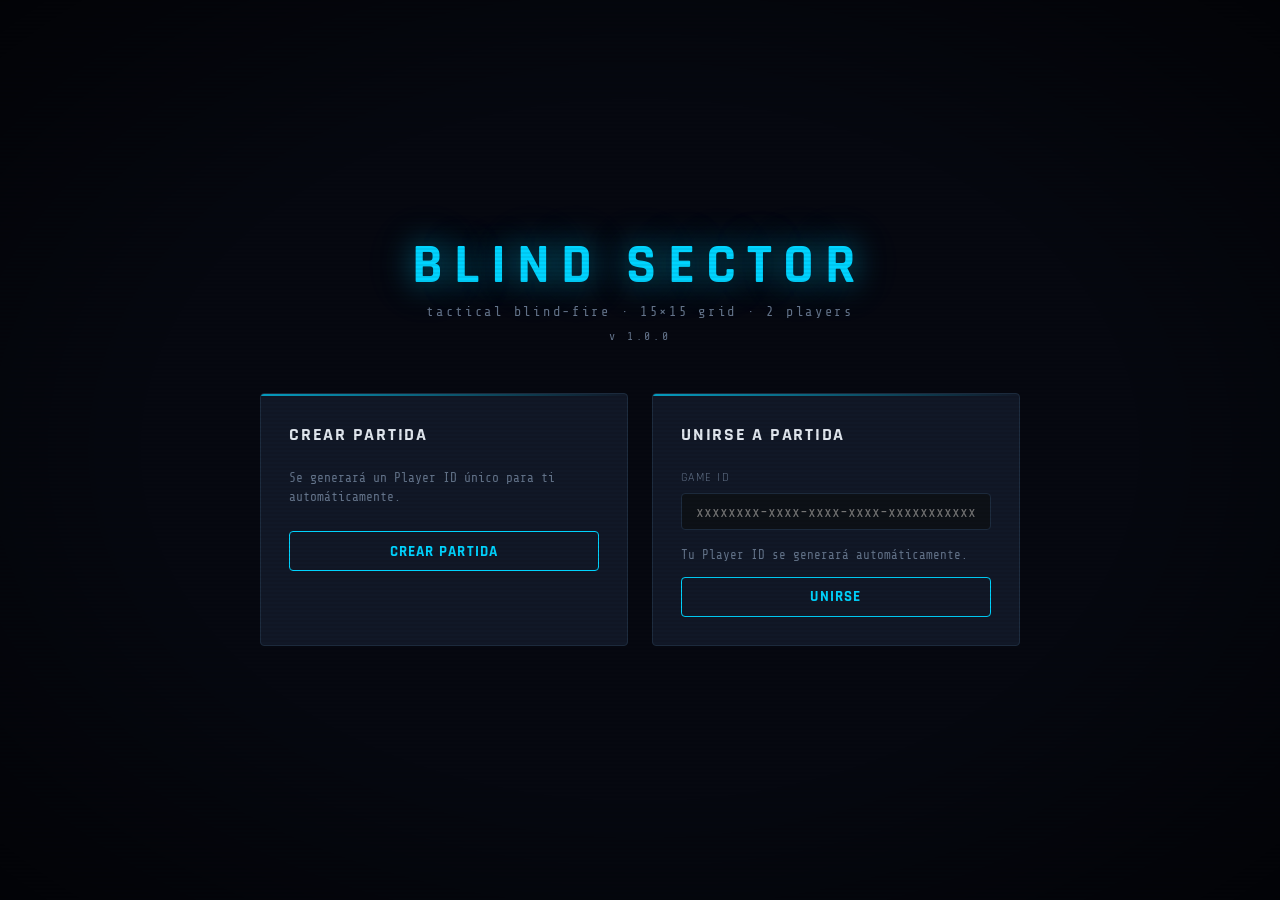
<file: index.html>
<!DOCTYPE html>
<html lang="es">

<head>
    <meta charset="UTF-8">
    <meta name="viewport" content="width=device-width, initial-scale=1.0">
    <title>BlindSector — Lobby</title>
    <link rel="stylesheet" href="/css/main.css">
    <link rel="stylesheet" href="/css/lobby.css">
</head>

<body>

    <div class="lobby-wrapper">

        <!-- Header -->
        <header class="lobby-header">
            <h1 class="lobby-title">BLIND SECTOR</h1>
            <p class="lobby-subtitle">tactical blind-fire · 15×15 grid · 2 players</p>
            <p class="lobby-version">v 1.0.0</p>
        </header>

        <!-- Cards de acción -->
        <div class="lobby-grid">

            <!-- Crear partida -->
            <div class="lobby-card animate-in" style="animation-delay:.05s">
                <h2 class="lobby-card-title">Crear Partida</h2>
                <p class="text-dim" style="font-size:.8rem; font-family:var(--font-mono); margin-bottom:1rem;">
                    Se generará un Player ID único para ti automáticamente.
                </p>
                <form id="form-create" novalidate>
                    <button class="btn" type="submit" style="width:100%">Crear Partida</button>
                </form>
            </div>

            <!-- Unirse a partida -->
            <div class="lobby-card animate-in" style="animation-delay:.1s">
                <h2 class="lobby-card-title">Unirse a Partida</h2>
                <form id="form-join" novalidate>
                    <div class="form-group">
                        <label class="label" for="join-game-id">Game ID</label>
                        <input class="input-field" id="join-game-id" type="text"
                            placeholder="xxxxxxxx-xxxx-xxxx-xxxx-xxxxxxxxxxxx" autocomplete="off" required>
                    </div>
                    <p class="text-dim mt-1" style="font-size:.78rem; font-family:var(--font-mono);">
                        Tu Player ID se generará automáticamente.
                    </p>
                    <button class="btn" type="submit" style="width:100%; margin-top:.75rem;">Unirse</button>
                </form>
            </div>

        </div>

        <!-- Panel de sala activa -->
        <div id="room-status" class="room-status hidden animate-in">
            <div class="room-status-inner">

                <div class="room-info-row">
                    <span class="room-info-key">GAME ID</span>
                    <span class="room-info-val text-mono" id="room-game-id">—</span>
                </div>
                <div class="room-info-row">
                    <span class="room-info-key">MI PLAYER ID</span>
                    <span class="room-info-val text-mono" id="room-my-player-id">—</span>
                </div>
                <div class="room-info-row">
                    <span class="room-info-key">JUGADOR A</span>
                    <span class="room-info-val text-mono" id="room-player-a">—</span>
                </div>
                <div class="room-info-row">
                    <span class="room-info-key">JUGADOR B</span>
                    <span class="room-info-val text-mono" id="room-player-b">
                        <span class="waiting-indicator">
                            <span class="waiting-dot"></span>
                            esperando...
                        </span>
                    </span>
                </div>
                <div class="room-info-row">
                    <span class="room-info-key">ESTADO</span>
                    <span class="tag tag-waiting" id="room-status-tag">WAITING</span>
                </div>

                <div class="room-actions">
                    <button class="btn" id="btn-copy-id">Copiar Game ID</button>
                    <button class="btn hidden" id="btn-start">Iniciar Partida</button>
                </div>

            </div>
        </div>

        <!-- Log -->
        <div id="lobby-log" class="mt-2"></div>

    </div>

    <script type="module" src="/js/lobby.js"></script>
    <script type="module">
        import { initLobby } from '/js/lobby.js';
        initLobby();
    </script>

</body>

</html>
</file>
<file: css/main.css>
/* ============================================================
   BlindSector — Variables globales y estilos base
   ============================================================ */

@import url('https://fonts.googleapis.com/css2?family=Share+Tech+Mono&family=Rajdhani:wght@400;600;700&display=swap');

:root {
    --bg-deep:      #060810;
    --bg-panel:     #0d1117;
    --bg-card:      #111827;
    --border:       #1e2d40;
    --border-glow:  #1e3a5f;

    --accent:       #00d4ff;
    --accent-dim:   #007a99;
    --accent-glow:  rgba(0, 212, 255, 0.15);

    --danger:       #ff3c3c;
    --danger-dim:   #7a1a1a;
    --success:      #00ff88;
    --warning:      #ffa500;

    --text-primary:   #e2e8f0;
    --text-secondary: #64748b;
    --text-mono:      #94e2ff;

    --font-display: 'Rajdhani', sans-serif;
    --font-mono:    'Share Tech Mono', monospace;

    --radius:  4px;
    --shadow:  0 0 20px rgba(0, 212, 255, 0.08);
}

*, *::before, *::after {
    box-sizing: border-box;
    margin: 0;
    padding: 0;
}

html, body {
    height: 100%;
    background: var(--bg-deep);
    color: var(--text-primary);
    font-family: var(--font-display);
    font-size: 16px;
    line-height: 1.5;
    -webkit-font-smoothing: antialiased;
}

a {
    color: var(--accent);
    text-decoration: none;
}

/* ---- Componentes reutilizables ---- */

.panel {
    background: var(--bg-card);
    border: 1px solid var(--border);
    border-radius: var(--radius);
    padding: 1.5rem;
}

.btn {
    display: inline-flex;
    align-items: center;
    justify-content: center;
    gap: .5rem;
    padding: .6rem 1.4rem;
    font-family: var(--font-display);
    font-size: .95rem;
    font-weight: 700;
    letter-spacing: .08em;
    text-transform: uppercase;
    border: 1px solid var(--accent);
    border-radius: var(--radius);
    background: transparent;
    color: var(--accent);
    cursor: pointer;
    transition: background .2s, box-shadow .2s, transform .15s;
    position: relative;
    overflow: hidden;
}

.btn::after {
    content: '';
    position: absolute;
    inset: 0;
    background: linear-gradient(90deg, transparent 0%, rgba(0,212,255,.18) 50%, transparent 100%);
    transform: translateX(-100%);
    transition: transform .35s ease;
}

.btn:hover::after {
    transform: translateX(100%);
}

.btn:hover {
    background: var(--accent-glow);
    box-shadow: 0 0 16px rgba(0, 212, 255, 0.35), 0 0 4px rgba(0,212,255,.6) inset;
    transform: translateY(-1px);
}

.btn:active {
    transform: translateY(1px);
    box-shadow: 0 0 6px rgba(0, 212, 255, 0.2);
}

.btn:disabled {
    opacity: .4;
    cursor: not-allowed;
    pointer-events: none;
}

.btn-danger {
    border-color: var(--danger);
    color: var(--danger);
}

.btn-danger::after {
    background: linear-gradient(90deg, transparent 0%, rgba(255,60,60,.18) 50%, transparent 100%);
}

.btn-danger:hover {
    background: rgba(255, 60, 60, 0.1);
    box-shadow: 0 0 16px rgba(255, 60, 60, 0.3), 0 0 4px rgba(255,60,60,.4) inset;
}

.input-field {
    width: 100%;
    padding: .6rem .9rem;
    background: var(--bg-panel);
    border: 1px solid var(--border);
    border-radius: var(--radius);
    color: var(--text-primary);
    font-family: var(--font-mono);
    font-size: .9rem;
    outline: none;
    transition: border-color .25s, box-shadow .25s;
}

.input-field:focus {
    border-color: var(--accent-dim);
    box-shadow: 0 0 12px var(--accent-glow), 0 0 0 1px var(--accent-dim);
}

.label {
    display: block;
    font-size: .75rem;
    letter-spacing: .12em;
    text-transform: uppercase;
    color: var(--text-secondary);
    margin-bottom: .4rem;
}

.tag {
    display: inline-block;
    padding: .2rem .6rem;
    border-radius: 2px;
    font-size: .75rem;
    font-family: var(--font-mono);
    letter-spacing: .06em;
    text-transform: uppercase;
}

.tag-waiting  { background: rgba(255,165,0,.12); color: var(--warning); border: 1px solid rgba(255,165,0,.3); animation: tag-pulse-warning 2s ease-in-out infinite; }
.tag-active   { background: rgba(0,255,136,.1);  color: var(--success); border: 1px solid rgba(0,255,136,.3); animation: tag-pulse-success 2s ease-in-out infinite; }
.tag-finished { background: rgba(255,60,60,.1);  color: var(--danger);  border: 1px solid rgba(255,60,60,.3); }

/* ---- Utilidades ---- */
.text-mono    { font-family: var(--font-mono); color: var(--text-mono); }
.text-dim     { color: var(--text-secondary); }
.text-success { color: var(--success); }
.text-danger  { color: var(--danger); }
.text-warning { color: var(--warning); }
.text-accent  { color: var(--accent); }
.mt-1 { margin-top: .5rem; }
.mt-2 { margin-top: 1rem; }
.mt-3 { margin-top: 1.5rem; }
.hidden { display: none !important; }

/* ---- Scanlines overlay de atmósfera ---- */
body::after {
    content: '';
    position: fixed;
    inset: 0;
    pointer-events: none;
    background: repeating-linear-gradient(
        0deg,
        transparent,
        transparent 2px,
        rgba(0,0,0,.06) 2px,
        rgba(0,0,0,.06) 4px
    );
    z-index: 9999;
}

/* ---- Vignette ambiental ---- */
body::before {
    content: '';
    position: fixed;
    inset: 0;
    pointer-events: none;
    background: radial-gradient(ellipse at center, transparent 55%, rgba(0,0,0,.55) 100%);
    z-index: 9998;
}

/* ============================================================
   ANIMACIONES
   ============================================================ */

/* Entrada suave con subida */
@keyframes fadeIn {
    from { opacity: 0; transform: translateY(12px); }
    to   { opacity: 1; transform: translateY(0); }
}

/* Entrada desde arriba (topbar) */
@keyframes slideDown {
    from { opacity: 0; transform: translateY(-20px); }
    to   { opacity: 1; transform: translateY(0); }
}

/* Entrada desde la izquierda */
@keyframes slideInLeft {
    from { opacity: 0; transform: translateX(-24px); }
    to   { opacity: 1; transform: translateX(0); }
}

/* Entrada desde la derecha */
@keyframes slideInRight {
    from { opacity: 0; transform: translateX(24px); }
    to   { opacity: 1; transform: translateX(0); }
}

/* Escala suave de aparición */
@keyframes scaleIn {
    from { opacity: 0; transform: scale(.92); }
    to   { opacity: 1; transform: scale(1); }
}

/* Pulso de glow acento */
@keyframes pulse-glow {
    0%, 100% { box-shadow: 0 0 6px var(--accent-dim); }
    50%       { box-shadow: 0 0 22px var(--accent), 0 0 40px rgba(0,212,255,.25); }
}

/* Pulso de glow en texto */
@keyframes pulse-glow-text {
    0%, 100% { text-shadow: 0 0 8px rgba(0,212,255,.4); }
    50%       { text-shadow: 0 0 20px rgba(0,212,255,.9), 0 0 40px rgba(0,212,255,.4); }
}

/* Blink cursor */
@keyframes blink {
    0%, 100% { opacity: 1; }
    50%       { opacity: 0; }
}

/* Spin simple */
@keyframes spin {
    to { transform: rotate(360deg); }
}

/* Spin inverso */
@keyframes spin-reverse {
    to { transform: rotate(-360deg); }
}

/* Glitch horizontal */
@keyframes glitch {
    0%, 90%, 100% {
        clip-path: none;
        transform: translate(0);
    }
    91% {
        clip-path: polygon(0 20%, 100% 20%, 100% 35%, 0 35%);
        transform: translate(-3px, 0);
        color: var(--danger);
    }
    93% {
        clip-path: polygon(0 55%, 100% 55%, 100% 70%, 0 70%);
        transform: translate(3px, 0);
        color: var(--accent);
    }
    95% {
        clip-path: polygon(0 10%, 100% 10%, 100% 25%, 0 25%);
        transform: translate(-2px, 0);
        color: var(--success);
    }
    97% {
        clip-path: none;
        transform: translate(0);
        color: var(--accent);
    }
}

/* Flash de impacto */
@keyframes impact-flash {
    0%   { background: rgba(255,60,60,.7); box-shadow: inset 0 0 12px rgba(255,60,60,.9); }
    40%  { background: rgba(255,60,60,.3); }
    100% { background: rgba(255,60,60,.2); box-shadow: inset 0 0 0px transparent; }
}

/* Flash de movimiento */
@keyframes move-flash {
    0%   { background: rgba(0,212,255,.6); box-shadow: inset 0 0 10px rgba(0,212,255,.8); }
    100% { background: rgba(0,212,255,.25); }
}

/* Onda de impacto (ring expand) */
@keyframes ring-expand {
    0%   { transform: scale(.4); opacity: .9; }
    100% { transform: scale(2.2); opacity: 0; }
}

/* Pulso de tag warning */
@keyframes tag-pulse-warning {
    0%, 100% { box-shadow: 0 0 0 rgba(255,165,0,0); }
    50%       { box-shadow: 0 0 8px rgba(255,165,0,.4); }
}

/* Pulso de tag success */
@keyframes tag-pulse-success {
    0%, 100% { box-shadow: 0 0 0 rgba(0,255,136,0); }
    50%       { box-shadow: 0 0 8px rgba(0,255,136,.35); }
}

/* Entrada de log (tipo teletype) */
@keyframes logSlide {
    from { opacity: 0; transform: translateX(-8px); max-height: 0; }
    to   { opacity: 1; transform: translateX(0);   max-height: 2rem; }
}

/* Shudder (vibración rápida al recibir daño) */
@keyframes shudder {
    0%, 100% { transform: translate(0); }
    20% { transform: translate(-3px, 1px); }
    40% { transform: translate(3px, -1px); }
    60% { transform: translate(-2px, 2px); }
    80% { transform: translate(2px, -1px); }
}

/* Destelleo de borde de panel al recibir impacto */
@keyframes border-hit {
    0%   { border-color: var(--danger); box-shadow: 0 0 20px rgba(255,60,60,.6); }
    60%  { border-color: rgba(255,60,60,.4); }
    100% { border-color: var(--border); box-shadow: none; }
}

/* Reveal de celdas del tablero en cascada */
@keyframes cellReveal {
    from { opacity: 0; transform: scale(.6); }
    to   { opacity: 1; transform: scale(1); }
}

/* ---- Clases de animación ---- */
.animate-in        { animation: fadeIn .35s ease both; }
.animate-slide-down { animation: slideDown .3s ease both; }
.animate-scale-in  { animation: scaleIn .3s cubic-bezier(.34,1.56,.64,1) both; }
.animate-shudder   { animation: shudder .3s ease both; }
.animate-border-hit { animation: border-hit .6s ease both; }
</file>
<file: css/lobby.css>
/* ============================================================
   BlindSector — Estilos del Lobby (index.html)
   ============================================================ */

.lobby-wrapper {
    min-height: 100vh;
    display: flex;
    flex-direction: column;
    align-items: center;
    justify-content: center;
    padding: 2rem;
}

/* ---- Header ---- */
.lobby-header {
    text-align: center;
    margin-bottom: 3rem;
    animation: fadeIn .5s ease both;
}

.lobby-title {
    font-size: 3.5rem;
    font-weight: 700;
    letter-spacing: .2em;
    text-transform: uppercase;
    color: var(--accent);
    text-shadow: 0 0 30px rgba(0,212,255,.5), 0 0 60px rgba(0,212,255,.2);
    line-height: 1;
    animation: glitch 8s ease-in-out infinite, pulse-glow-text 3s ease-in-out infinite;
    display: inline-block;
}

.lobby-subtitle {
    font-family: var(--font-mono);
    font-size: .85rem;
    color: var(--text-secondary);
    letter-spacing: .2em;
    margin-top: .5rem;
    animation: fadeIn .6s .2s ease both;
}

.lobby-version {
    font-family: var(--font-mono);
    font-size: .72rem;
    color: var(--text-secondary);
    letter-spacing: .25em;
    opacity: .45;
    margin-top: .35rem;
    animation: fadeIn .6s .35s ease both;
}

/* ---- Cards de lobby ---- */
.lobby-grid {
    display: grid;
    grid-template-columns: 1fr 1fr;
    gap: 1.5rem;
    width: 100%;
    max-width: 760px;
}

@media (max-width: 600px) {
    .lobby-grid { grid-template-columns: 1fr; }
}

.lobby-card {
    background: var(--bg-card);
    border: 1px solid var(--border);
    border-radius: var(--radius);
    padding: 1.75rem;
    animation: fadeIn .4s ease both;
    position: relative;
    overflow: hidden;
    transition: border-color .3s, box-shadow .3s, transform .25s;
}

.lobby-card:hover {
    border-color: var(--border-glow);
    box-shadow: 0 0 24px rgba(0,212,255,.08), 0 4px 24px rgba(0,0,0,.4);
    transform: translateY(-2px);
}

/* Línea superior animada */
.lobby-card::before {
    content: '';
    position: absolute;
    top: 0; left: -100%; right: 0;
    height: 2px;
    background: linear-gradient(90deg, transparent, var(--accent), transparent);
    opacity: .7;
    transition: left .5s ease;
}

.lobby-card:hover::before {
    left: 0;
    animation: scanline-sweep 1.5s ease forwards;
}

@keyframes scanline-sweep {
    from { left: -100%; opacity: .7; }
    to   { left: 100%;  opacity: 0; }
}

/* Scanline interna al hover */
.lobby-card::after {
    content: '';
    position: absolute;
    inset: 0;
    background: linear-gradient(180deg, rgba(0,212,255,.03) 0%, transparent 100%);
    pointer-events: none;
    opacity: 0;
    transition: opacity .3s;
}

.lobby-card:hover::after {
    opacity: 1;
}

.lobby-card-title {
    font-size: 1.1rem;
    font-weight: 700;
    letter-spacing: .1em;
    text-transform: uppercase;
    color: var(--text-primary);
    margin-bottom: 1.25rem;
}

.lobby-card .form-group {
    margin-bottom: 1rem;
}

.lobby-card .btn {
    width: 100%;
    margin-top: .5rem;
}

/* ---- Sección de estado de sala ---- */
.room-status {
    width: 100%;
    max-width: 760px;
    margin-top: 1.5rem;
    animation: scaleIn .35s cubic-bezier(.34,1.56,.64,1) both;
}

.room-status-inner {
    background: var(--bg-card);
    border: 1px solid var(--border-glow);
    border-radius: var(--radius);
    padding: 1.5rem;
    box-shadow: var(--shadow);
}

.room-info-row {
    display: flex;
    justify-content: space-between;
    align-items: center;
    padding: .5rem 0;
    border-bottom: 1px solid var(--border);
    font-size: .9rem;
    animation: fadeIn .3s ease both;
}

.room-info-row:last-child {
    border-bottom: none;
}

.room-info-key {
    font-family: var(--font-mono);
    color: var(--text-secondary);
    font-size: .8rem;
    letter-spacing: .08em;
}

.room-info-val {
    font-family: var(--font-mono);
    color: var(--accent);
    font-size: .85rem;
    word-break: break-all;
    max-width: 60%;
    text-align: right;
}

.room-actions {
    display: flex;
    gap: .75rem;
    margin-top: 1.25rem;
}

.room-actions .btn {
    flex: 1;
}

/* ---- Waiting indicator ---- */
.waiting-indicator {
    display: inline-flex;
    align-items: center;
    gap: .5rem;
    font-family: var(--font-mono);
    font-size: .8rem;
    color: var(--warning);
}

.waiting-dot {
    width: 7px;
    height: 7px;
    background: var(--warning);
    border-radius: 50%;
    animation: blink 1.1s ease-in-out infinite;
    box-shadow: 0 0 6px var(--warning);
}

/* Tres puntos pulsantes (si hay múltiples dots) */
.waiting-dots {
    display: inline-flex;
    gap: 3px;
}

.waiting-dots span {
    width: 5px;
    height: 5px;
    border-radius: 50%;
    background: var(--warning);
    animation: blink 1.2s ease-in-out infinite;
}

.waiting-dots span:nth-child(2) { animation-delay: .2s; }
.waiting-dots span:nth-child(3) { animation-delay: .4s; }

/* ---- Log de mensajes ---- */
#lobby-log {
    width: 100%;
    max-width: 760px;
    margin-top: 1rem;
}

.log-entry {
    font-family: var(--font-mono);
    font-size: .78rem;
    color: var(--text-secondary);
    padding: .2rem 0;
    animation: logSlide .25s ease both;
    overflow: hidden;
}

.log-entry.log-ok    { color: var(--success); }
.log-entry.log-error { color: var(--danger); }
.log-entry.log-info  { color: var(--accent); }
</file>
